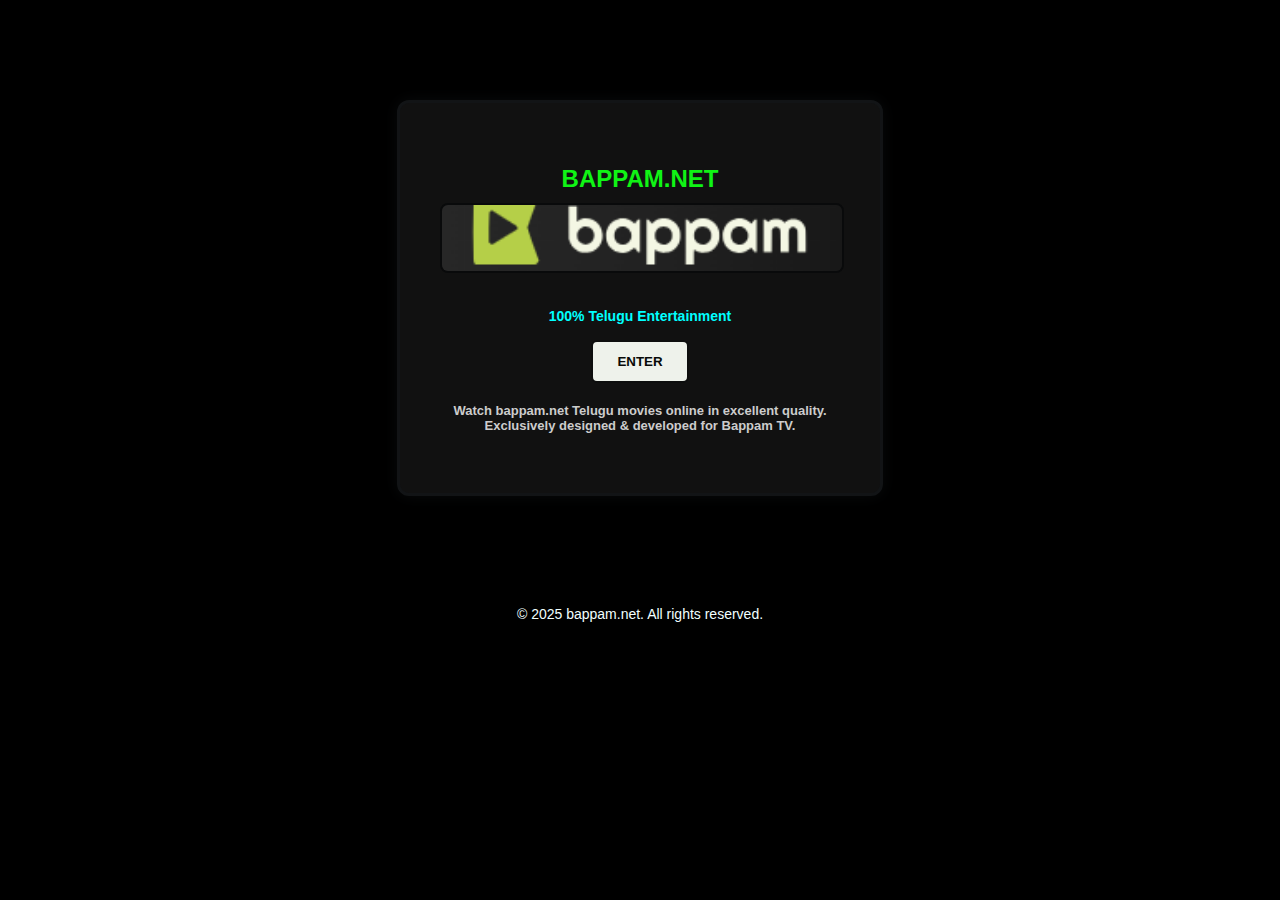
<file: road.py/index.html>
<!DOCTYPE html>
<html lang="en">
<head>
  <meta charset="UTF-8">
  <meta name="viewport" content="width=device-width, initial-scale=1.0">
  <title>ibooma</title>
  <link rel="stylesheet" href="style.css">
</head>
<body>
  <main>
    <div class="box">
      <h4 class="head">bappam.net</h4>
      <img src="/bap.png" alt="image" class="img">
      <h4 class="l">100% Telugu Entertainment</h4>
      <a href="https://ranjith-kumar-portfolio.vercel.app/"><button class="btn">Enter</button></a>
      <h6 class="d">
        Watch bappam.net Telugu movies online in excellent quality.<br>
        Exclusively designed & developed for Bappam TV.
      </h6>
    </div>
  </main>

  <footer>
    &copy; 2025 bappam.net. All rights reserved.
  </footer>
</body>
</html>
</file>
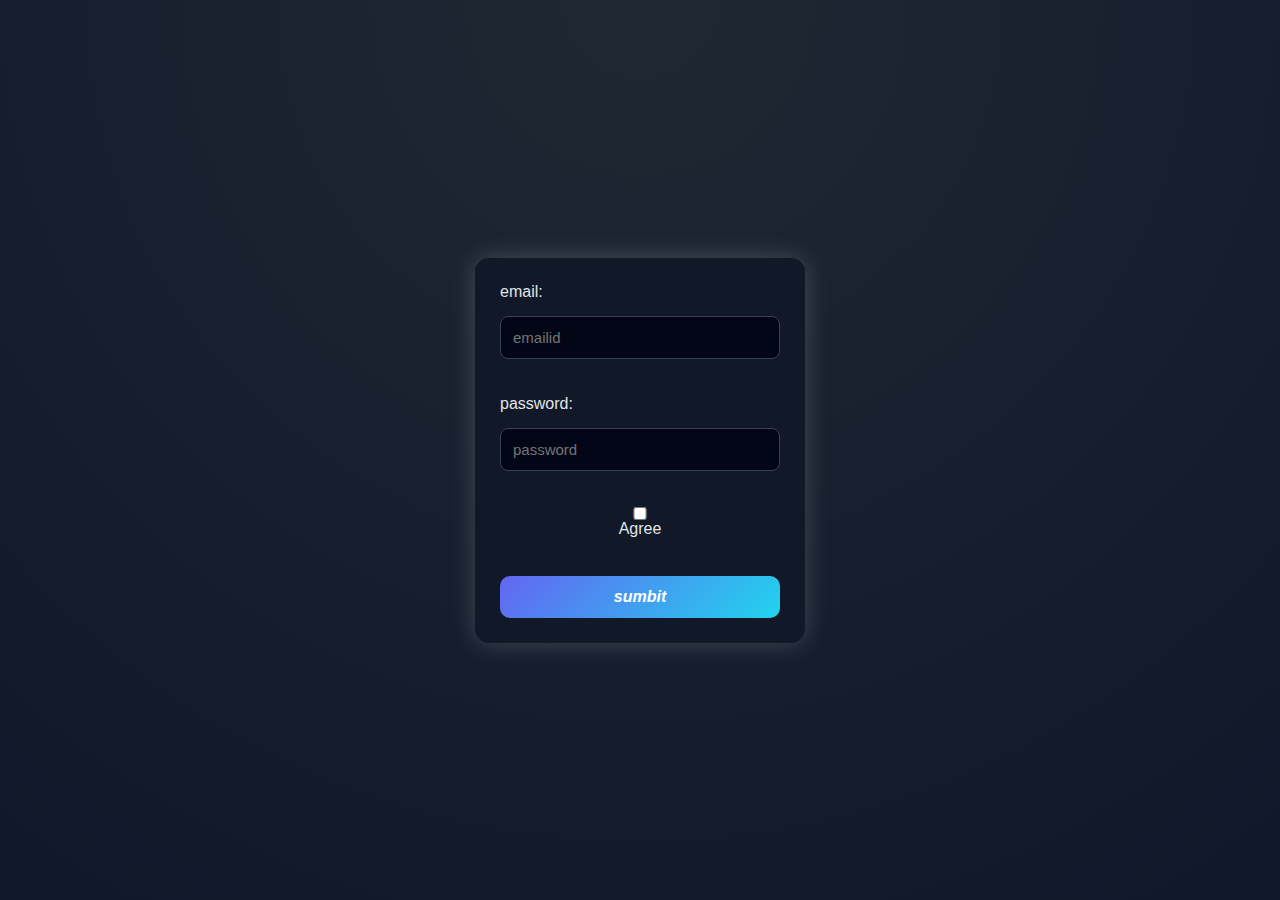
<file: html/form.html>
<!DOCTYPE html>
<html lang="en">
<head>
    <meta charset="UTF-8">
    <meta name="viewport" content="width=device-width, initial-scale=1.0">
    <title>form</title>
</head>
<body>
    <div class="container">


        <div class="form">
            <form action="blank">
                email:<input type="email" placeholder="emailid" ><br>
               password: <input type="password" placeholder="password"><br>
               <input type="checkbox" name="agreee" id="checkbox"><span id="r">agree</span> <br>
               <button id="btn">sumbit</button>
            </form>







        </div>
 </div>
    <link rel="stylesheet" href="form.css">
    
</body>
</html>
</file>
<file: road.py/style.css>
body {
    background-color: #000;
    margin: 0;
    font-family: 'Segoe UI', Tahoma, Geneva, Verdana, sans-serif;
    color: #fff;
}

.box {
    margin: 100px auto;
    border: 3px solid #121416;
    border-radius: 12px;
    padding: 30px 40px;
    width: 400px;
    background-color: #111;
    text-align: center;
    box-shadow: 0 0 15px #090b0c;
    transition: box-shadow 0.4s ease;
}

.box:hover {
    box-shadow: 0 0 25px #3c9de7;
}

.head {
    text-transform: uppercase;
    font-size: 24px;
    color: #10f415;
    margin-bottom: 10px;
}

.img {
    width: 100%;
    height: auto;
    border-radius: 8px;
    margin-bottom: 12px;
    border: 2px solid #090a0b;
}
img:hover{
     box-shadow: 0 0 25px #04cfad;
}

.l {
    font-size: 14px;
    color: aqua;
    margin-bottom: 16px;
}

.btn {
    text-transform: uppercase;
    background-color: #eef2eb;
    color: #080a08;
    font-weight: bold;
    border: 2px solid #0d0e0e;
    padding: 12px 24px;
    border-radius: 6px;
    cursor: pointer;
    transition: all 0.3s ease;
}

.btn:hover {
    background-color: rgb(4, 232, 68);
    color: #0e0f0f;
    border-color: #04010c;
    transform: scale(1.05);
     box-shadow: 0 0 25px #04cfad;
}

.d {
    font-size: 13px;
    margin-top: 20px;
    color: #ccc;
}

footer {
    text-align: center;
    color: azure;
    margin-top: 40px;
    font-size: 14px;
    padding: 10px 0;
}
</file>
<file: html/form.css>
* {
    margin: 0;
    padding: 0;
    box-sizing: border-box;
    font-family: "Segoe UI", sans-serif;
}

/* DARK BACKGROUND */
body {
    min-height: 100vh;
    background: radial-gradient(circle at top, #1f2933, #0f172a);
    display: flex;
    justify-content: center;
    align-items: center;
    color: #e2e5ea;
}

/* CONTAINER */
.container {
    width: 100%;
    max-width: 360px;
    padding: 15px;
}

/* FORM CARD */
.form {
    background: #111827;
    padding: 25px;
    border-radius: 14px;
    box-shadow: 0 0 25px rgba(203, 203, 216, 0.25);
}

/* FORM LAYOUT */
.form form{
    display: flex;
    flex-direction:column;
}

/* INPUTS */
.form input[type="email"],
.form input[type="password"] {
    margin: 15px 0 18px;
    padding: 12px;
    border-radius: 8px;
    border: 1px solid #374151;
    background: #020617;
    color: #f0f0f1;
    font-size: 15px;
}

/* INPUT FOCUS ANIMATION */
.form input:focus {
    outline: none;
    border-color: #6366f1;
    box-shadow: 0 0 8px #6366f1;
}

/* CHECKBOX */
.form input[type="checkbox"] {
    accent-color: #4b9beb;
    width: 20px;;
    border-radius: 80%;
    margin:auto;
    
    
}
#r{

    margin: auto;
    text-transform: capitalize;
    
    text-decoration: solid;
    font-family: 'Gill Sans', 'Gill Sans MT', Calibri, 'Trebuchet MS', sans-serif;
}

/* BUTTON – ANIMATED */
#btn {
    margin-top: 20px;
    padding: 12px;
    font-size: 16px;
    font-weight: bold;
    font-style: italic;
    color: white;
    background: linear-gradient(135deg, #6366f1, #22d3ee);
    border: none;
    border-radius: 10px;
    cursor: pointer;
    position: relative;
    overflow: hidden;
    transition: transform 0.2s ease, box-shadow 0.2s ease;
}

/* BUTTON HOVER */
#btn:hover {
    transform: translateY(-2px);
    box-shadow: 0 10px 25px rgba(7, 7, 29, 0.6);
}

/* BUTTON CLICK */
#btn:active {
    transform: scale(0.96);
}

/* GLOW ANIMATION */
#btn::before {
    content: "";
    position: absolute;
    top: 0;
    left: -100%;
    width: 100%;
    height: 100%;
    background: linear-gradient(
        120deg,
        transparent,
        rgba(233, 229, 229, 0.4),
        transparent
    );
    transition: 0.6s;
}

#btn:hover::before {
    left: 100%;
}

/* MOBILE-ONLY STYLING */
@media (max-width: 480px) {
    .form {
        padding: 20px;
    }

    .form input {
        font-size: 14px;
        padding: 10px;
    }

    #btn {
        font-size: 15px;
        padding: 11px;
    }
}
</file>
